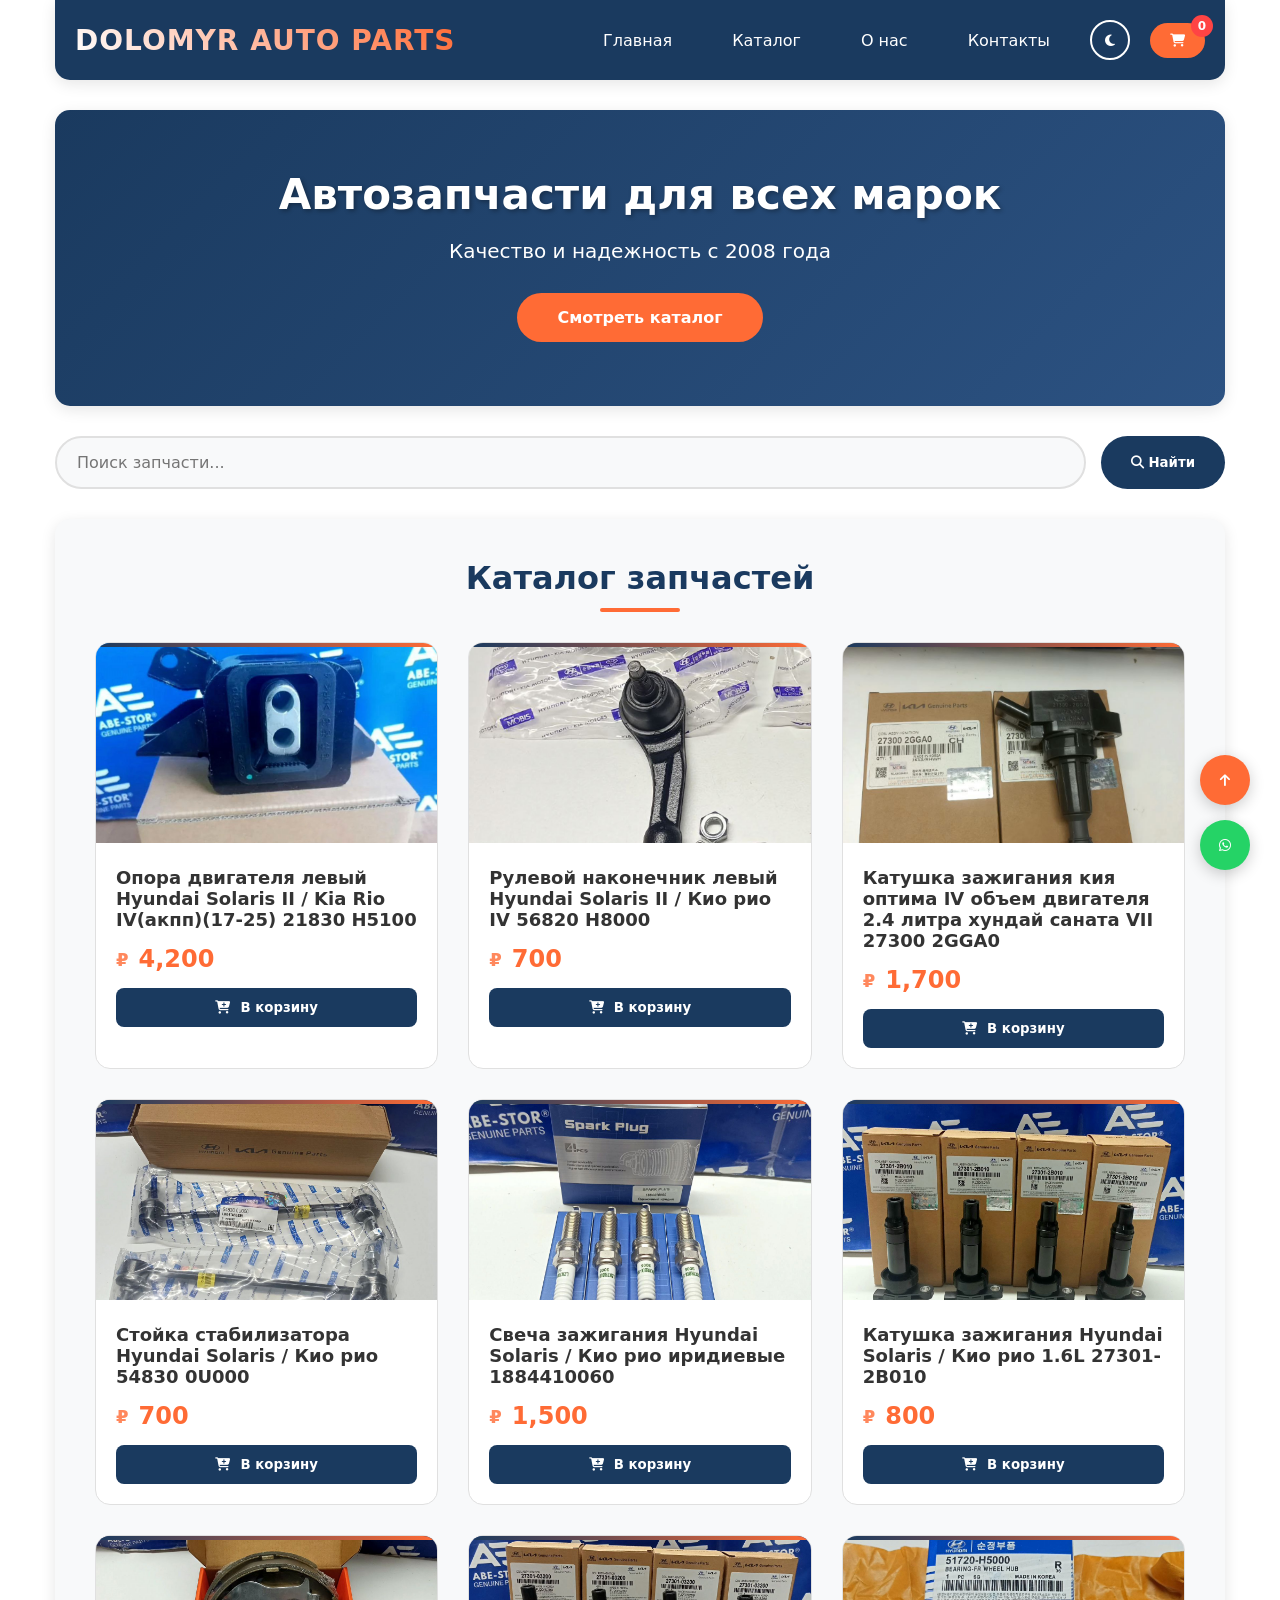
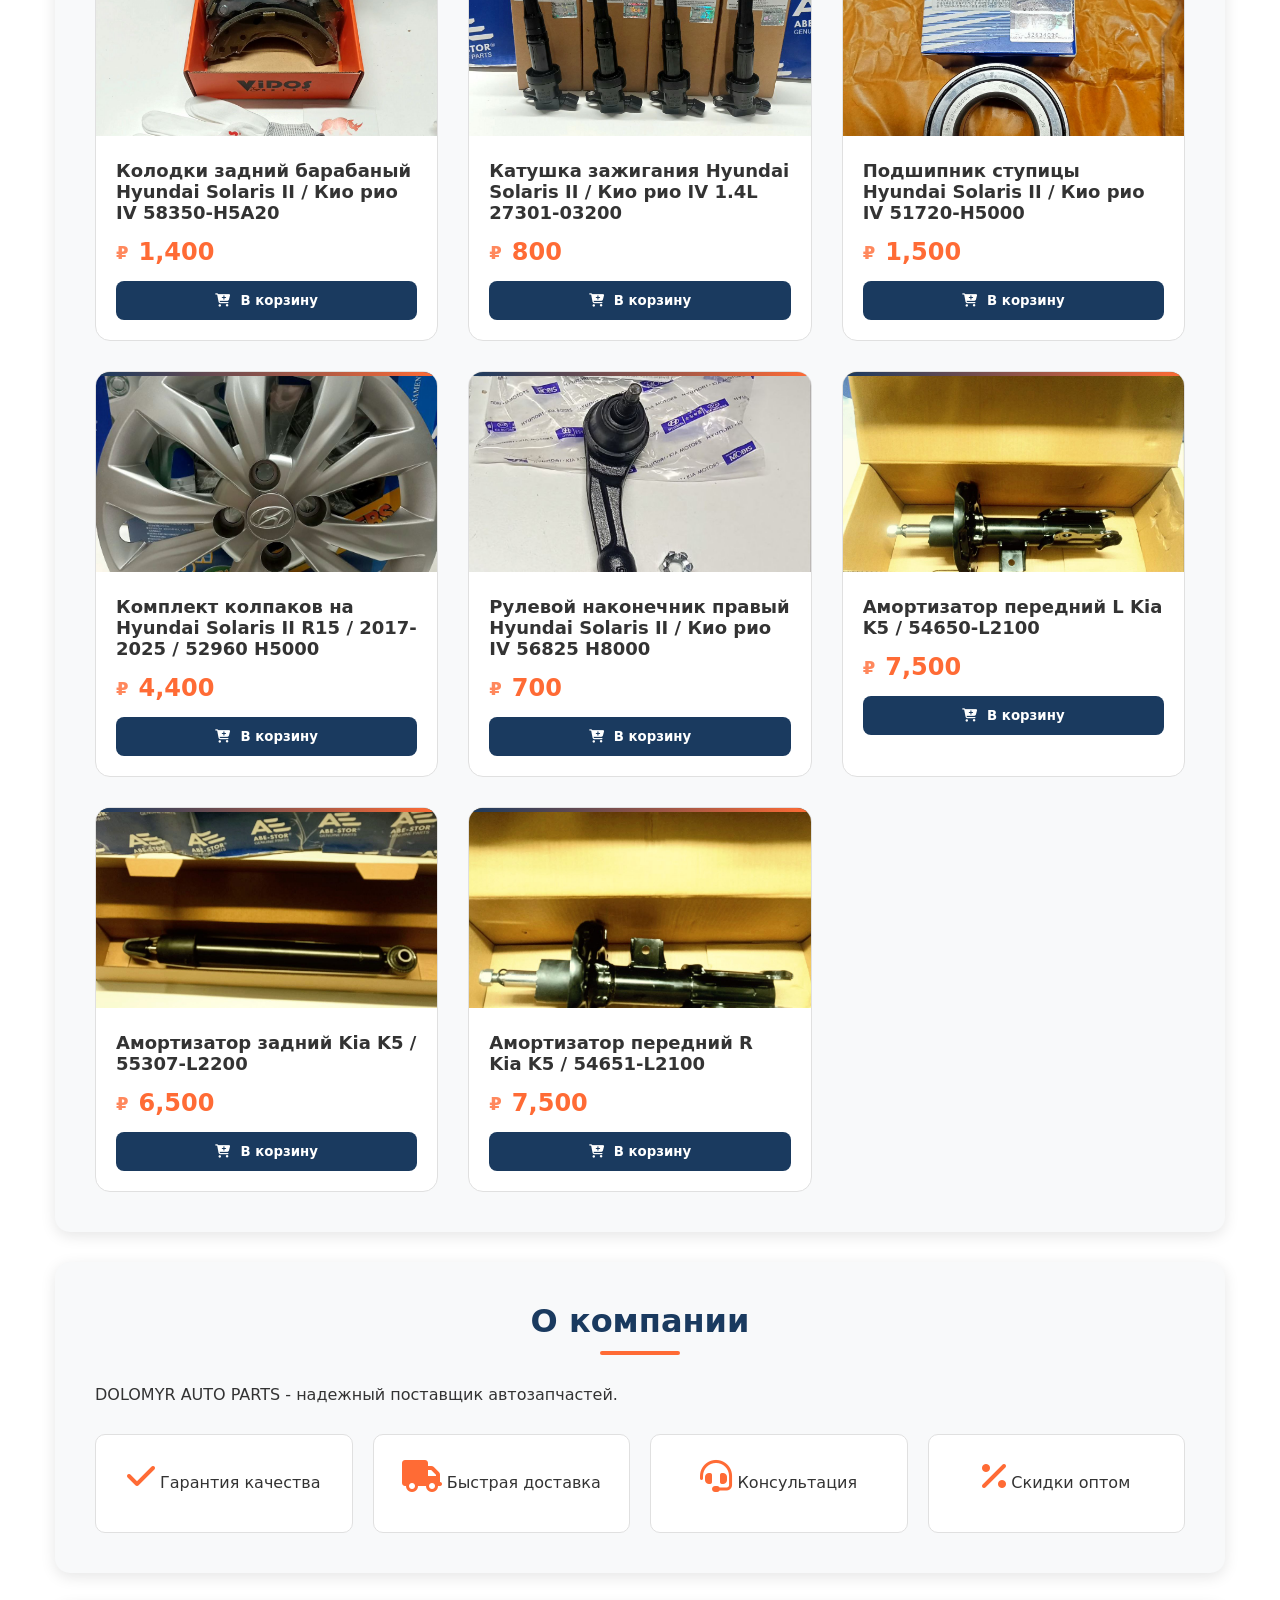
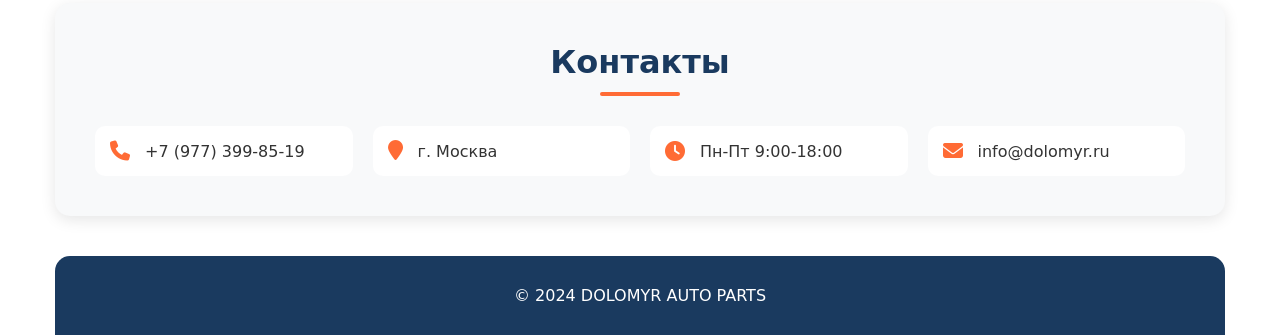
<file: index.html>
<!DOCTYPE html>
<html lang="ru">
<head>
<link rel="icon" href="img/logo.jpg" type="image/jpeg">
<meta name="google-site-verification" content="Jm6peryLXAGMh3PmU7p0UO3XrV27BBnXt-qcjT1yn9E" />
    <meta charset="UTF-8">
    <meta name="viewport" content="width=device-width, initial-scale=1.0">
    <title>DOLOMYR AUTO PARTS</title>
    <link rel="stylesheet" href="style.css">
    <link rel="stylesheet" href="https://cdnjs.cloudflare.com/ajax/libs/font-awesome/6.4.0/css/all.min.css">
</head>
<body class="light-mode">
    <header>
        <div class="logo">
            <h1>DOLOMYR AUTO PARTS</h1>
        </div>
        <nav>
            <a href="#home">Главная</a>
            <a href="#catalog">Каталог</a>
            <a href="#about">О нас</a>
            <a href="#contacts">Контакты</a>
            <button class="theme-toggle" onclick="toggleTheme()">
                <i class="fas fa-moon"></i>
            </button>
            <button class="cart-btn">
                <i class="fas fa-shopping-cart"></i>
                <span class="cart-count">0</span>
            </button>
        </nav>
    </header>

    <section id="home">
        <div class="hero-content">
            <h2>Автозапчасти для всех марок</h2>
            <p>Качество и надежность с 2008 года</p>
            <a href="#catalog" class="btn pulse-animation">Смотреть каталог</a>
        </div>
    </section>

    <div class="search">
        <input type="text" id="search" placeholder="Поиск запчасти...">
        <button onclick="searchProducts()"><i class="fas fa-search"></i> Найти</button>
    </div>

    <section id="catalog">
        <h2 class="section-title">Каталог запчастей</h2>
        <div class="products" id="products"></div>
    </section>

    <section id="about">
        <h2 class="section-title">О компании</h2>
        <div class="about-content">
            <p>DOLOMYR AUTO PARTS - надежный поставщик автозапчастей.</p>
            <div class="features">
                <div class="feature-item"><i class="fas fa-check"></i> Гарантия качества</div>
                <div class="feature-item"><i class="fas fa-truck"></i> Быстрая доставка</div>
                <div class="feature-item"><i class="fas fa-headset"></i> Консультация</div>
                <div class="feature-item"><i class="fas fa-percentage"></i> Скидки оптом</div>
            </div>
        </div>
    </section>

    <section id="contacts">
        <h2 class="section-title">Контакты</h2>
        <div class="contacts">
            <div class="contact-item"><i class="fas fa-phone"></i> +7 (977) 399-85-19</div>
            <div class="contact-item"><i class="fas fa-map-marker"></i> г. Москва</div>
            <div class="contact-item"><i class="fas fa-clock"></i> Пн-Пт 9:00-18:00</div>
            <div class="contact-item"><i class="fas fa-envelope"></i> info@dolomyr.ru</div>
        </div>
    </section>

    <footer>
        <p>© 2024 DOLOMYR AUTO PARTS</p>
    </footer>

    <div class="cart-modal" id="cartModal">
        <div class="cart-content">
            <h3><i class="fas fa-shopping-cart"></i> Корзина</h3>
            <div id="cartItems"></div>
            <div class="total">
                <p>Итого: <span id="total">0</span> ₽</p>
                <div class="cart-buttons">
                    <button onclick="checkout()" class="checkout-btn">Оформить заказ</button>
                    <button onclick="closeCart()" class="close-btn">Закрыть</button>
                </div>
            </div>
        </div>
    </div>

    <div class="floating-buttons">
        <button class="floating-btn" onclick="scrollToTop()">
            <i class="fas fa-arrow-up"></i>
        </button>
        <button class="floating-btn whatsapp" onclick="openWhatsApp()">
            <i class="fab fa-whatsapp"></i>
        </button>
    </div>

    <script src="script.js"></script>
</body>

</html>
</file>
<file: style.css>
* {
    margin: 0;
    padding: 0;
    box-sizing: border-box;
    font-family: 'Segoe UI', system-ui, sans-serif;
}

:root {
    --primary-color: #1a3a5f;
    --secondary-color: #ff6b35;
    --bg-color: #ffffff;
    --text-color: #333333;
    --card-bg: #f8f9fa;
    --border-color: #e0e0e0;
    --shadow: 0 4px 15px rgba(0,0,0,0.1);
    --transition: all 0.4s cubic-bezier(0.175, 0.885, 0.32, 1.275);
}

.dark-mode {
    --primary-color: #2c5282;
    --secondary-color: #ff8c5a;
    --bg-color: #1a1a2e;
    --text-color: #f0f0f0;
    --card-bg: #16213e;
    --border-color: #2d3748;
    --shadow: 0 4px 15px rgba(0,0,0,0.3);
}

body {
    background: var(--bg-color);
    color: var(--text-color);
    max-width: 1200px;
    margin: 0 auto;
    padding: 0 15px;
    transition: var(--transition);
    min-height: 100vh;
}

/* Анимации */
@keyframes fadeIn {
    from { opacity: 0; transform: translateY(30px); }
    to { opacity: 1; transform: translateY(0); }
}

@keyframes slideIn {
    from { transform: translateX(-100px); opacity: 0; }
    to { transform: translateX(0); opacity: 1; }
}

@keyframes pulse {
    0%, 100% { transform: scale(1); }
    50% { transform: scale(1.05); }
}

@keyframes bounce {
    0%, 20%, 50%, 80%, 100% { transform: translateY(0); }
    40% { transform: translateY(-10px); }
    60% { transform: translateY(-5px); }
}

@keyframes float {
    0%, 100% { transform: translateY(0); }
    50% { transform: translateY(-10px); }
}

@keyframes shake {
    0%, 100% { transform: translateX(0); }
    25% { transform: translateX(-5px); }
    75% { transform: translateX(5px); }
}

@keyframes glow {
    from { box-shadow: 0 0 10px var(--secondary-color); }
    to { box-shadow: 0 0 20px var(--secondary-color); }
}

@keyframes rotate {
    from { transform: rotate(0deg); }
    to { transform: rotate(360deg); }
}

/* Шапка */
header {
    background: var(--primary-color);
    color: white;
    padding: 20px;
    display: flex;
    justify-content: space-between;
    align-items: center;
    border-radius: 0 0 15px 15px;
    margin-bottom: 30px;
    animation: slideIn 0.8s ease-out;
    position: sticky;
    top: 0;
    z-index: 100;
    box-shadow: var(--shadow);
}

.logo h1 {
    font-size: 28px;
    font-weight: 700;
    letter-spacing: 1px;
    background: linear-gradient(45deg, white, #ff6b35);
    -webkit-background-clip: text;
    -webkit-text-fill-color: transparent;
    background-clip: text;
}

nav {
    display: flex;
    gap: 20px;
    align-items: center;
}

nav a {
    color: white;
    text-decoration: none;
    padding: 10px 20px;
    border-radius: 25px;
    transition: var(--transition);
    position: relative;
    overflow: hidden;
}

nav a::before {
    content: '';
    position: absolute;
    top: 0;
    left: -100%;
    width: 100%;
    height: 100%;
    background: var(--secondary-color);
    transition: var(--transition);
    z-index: -1;
}

nav a:hover::before {
    left: 0;
}

nav a:hover {
    transform: translateY(-3px);
    box-shadow: 0 5px 15px rgba(0,0,0,0.2);
}

.theme-toggle {
    background: transparent;
    border: 2px solid white;
    color: white;
    width: 40px;
    height: 40px;
    border-radius: 50%;
    cursor: pointer;
    transition: var(--transition);
    animation: float 3s ease-in-out infinite;
}

.theme-toggle:hover {
    background: white;
    color: var(--primary-color);
    transform: rotate(180deg);
}

.cart-btn {
    background: var(--secondary-color);
    color: white;
    border: none;
    padding: 10px 20px;
    border-radius: 25px;
    cursor: pointer;
    position: relative;
    transition: var(--transition);
    font-weight: 600;
}

.cart-btn:hover {
    transform: translateY(-3px) scale(1.05);
    box-shadow: 0 10px 20px rgba(255,107,53,0.3);
    animation: pulse 0.5s ease;
}
.cart-count {
    position: absolute;
    top: -8px;
    right: -8px;
    background: #ff4444;
    color: white;
    border-radius: 50%;
    width: 22px;
    height: 22px;
    font-size: 12px;
    display: flex;
    align-items: center;
    justify-content: center;
    animation: bounce 0.5s ease;
}

/* Герой */
#home {
    background: linear-gradient(135deg, var(--primary-color), #2c5282);
    color: white;
    text-align: center;
    padding: 60px 20px;
    border-radius: 15px;
    margin-bottom: 30px;
    animation: fadeIn 1s ease-out;
    position: relative;
    overflow: hidden;
}

#home::before {
    content: '';
    position: absolute;
    top: 0;
    left: 0;
    right: 0;
    bottom: 0;
    opacity: 0.1;
}

.hero-content {
    position: relative;
    z-index: 1;
}

#home h2 {
    font-size: 42px;
    margin-bottom: 20px;
    animation: fadeIn 1.2s ease-out 0.3s both;
    text-shadow: 2px 2px 4px rgba(0,0,0,0.3);
}

#home p {
    font-size: 20px;
    margin-bottom: 30px;
    opacity: 0.9;
    animation: fadeIn 1.4s ease-out 0.6s both;
}

.btn {
    background: var(--secondary-color);
    color: white;
    padding: 15px 40px;
    text-decoration: none;
    border-radius: 30px;
    font-weight: 600;
    display: inline-block;
    transition: var(--transition);
    border: none;
    cursor: pointer;
    position: relative;
    overflow: hidden;
}

.btn::after {
    content: '';
    position: absolute;
    top: 50%;
    left: 50%;
    width: 0;
    height: 0;
    border-radius: 50%;
    background: rgba(255,255,255,0.3);
    transform: translate(-50%, -50%);
    transition: width 0.6s, height 0.6s;
}

.btn:hover::after {
    width: 300px;
    height: 300px;
}

.btn:hover {
    transform: translateY(-5px);
    box-shadow: 0 15px 30px rgba(255,107,53,0.4);
}

.pulse-animation {
    animation: pulse 2s infinite;
}

/* Поиск */
.search {
    display: flex;
    margin: 30px 0;
    gap: 15px;
    animation: fadeIn 1s ease-out;
}

.search input {
    flex: 1;
    padding: 15px 20px;
    border: 2px solid var(--border-color);
    border-radius: 30px;
    font-size: 16px;
    background: var(--card-bg);
    color: var(--text-color);
    transition: var(--transition);
}

.search input:focus {
    outline: none;
    border-color: var(--secondary-color);
    transform: scale(1.02);
    box-shadow: 0 5px 20px rgba(255,107,53,0.1);
}

.search button {
    background: var(--primary-color);
    color: white;
    border: none;
    padding: 0 30px;
    cursor: pointer;
    border-radius: 30px;
    font-weight: 600;
    transition: var(--transition);
}

.search button:hover {
    background: var(--secondary-color);
    transform: translateX(5px);
    box-shadow: 0 5px 15px rgba(0,0,0,0.2);
}

/* Секции */
section {
    background: var(--card-bg);
    padding: 40px;
    margin: 30px 0;
    border-radius: 15px;
    box-shadow: var(--shadow);
    transition: var(--transition);
    animation: fadeIn 0.8s ease-out;
}

section:hover {
    transform: translateY(-5px);
    box-shadow: 0 15px 30px rgba(0,0,0,0.15);
}

.section-title {
    color: var(--primary-color);
    margin-bottom: 30px;
    font-size: 32px;
    text-align: center;
    position: relative;
    padding-bottom: 15px;
}

.section-title::after {
    content: '';
    position: absolute;
    bottom: 0;
    left: 50%;
    transform: translateX(-50%);
    width: 80px;
    height: 4px;
    background: var(--secondary-color);
    border-radius: 2px;
}

/* Товары */
.products {
    display: grid;
    grid-template-columns: repeat(auto-fill, minmax(280px, 1fr));
    gap: 30px;
}

.product {
    background: var(--bg-color);
    border-radius: 15px;
    overflow: hidden;
    transition: var(--transition);
    animation: fadeIn 0.6s ease-out;
    position: relative;
    border: 1px solid var(--border-color);
}

.product::before {
    content: '';
    position: absolute;
    top: 0;
    left: 0;
    right: 0;
    height: 4px;
    background: linear-gradient(90deg, var(--primary-color), var(--secondary-color));
}
.product:hover {
    transform: translateY(-10px) scale(1.02);
    box-shadow: 0 20px 40px rgba(0,0,0,0.15);
}

.product:hover img {
    transform: scale(1.1);
}

.product img {
    width: 100%;
    height: 200px;
    object-fit: cover;
    transition: var(--transition);
}

.product-info {
    padding: 20px;
}

.product h3 {
    font-size: 18px;
    margin-bottom: 10px;
    color: var(--text-color);
    font-weight: 600;
}

.price {
    color: var(--secondary-color);
    font-size: 24px;
    font-weight: 700;
    margin: 15px 0;
    display: flex;
    align-items: center;
    gap: 10px;
}

.price::before {
    content: '₽';
    font-size: 18px;
    opacity: 0.8;
}

.add-cart {
    background: var(--primary-color);
    color: white;
    border: none;
    padding: 12px;
    width: 100%;
    border-radius: 8px;
    cursor: pointer;
    font-weight: 600;
    transition: var(--transition);
    display: flex;
    align-items: center;
    justify-content: center;
    gap: 10px;
}

.add-cart:hover {
    background: var(--secondary-color);
    letter-spacing: 1px;
}

.add-cart:active {
    animation: shake 0.3s ease;
}

/* О нас */
.features {
    display: grid;
    grid-template-columns: repeat(auto-fit, minmax(200px, 1fr));
    gap: 20px;
    margin-top: 30px;
}

.feature-item {
    background: var(--bg-color);
    padding: 25px;
    border-radius: 10px;
    text-align: center;
    transition: var(--transition);
    border: 1px solid var(--border-color);
}

.feature-item:hover {
    transform: translateY(-5px);
    border-color: var(--secondary-color);
}

.feature-item i {
    color: var(--secondary-color);
    font-size: 32px;
    margin-bottom: 15px;
    animation: float 3s ease-in-out infinite;
}

/* Контакты */
.contacts {
    display: grid;
    grid-template-columns: repeat(auto-fit, minmax(250px, 1fr));
    gap: 20px;
    margin-top: 20px;
}

.contact-item {
    display: flex;
    align-items: center;
    gap: 15px;
    padding: 15px;
    background: var(--bg-color);
    border-radius: 10px;
    transition: var(--transition);
}

.contact-item:hover {
    transform: translateX(10px);
    background: var(--primary-color);
    color: white;
}

.contact-item i {
    color: var(--secondary-color);
    font-size: 20px;
}

/* Подвал */
footer {
    text-align: center;
    padding: 30px;
    background: var(--primary-color);
    color: white;
    margin-top: 40px;
    border-radius: 15px 15px 0 0;
    animation: fadeIn 1s ease-out;
}

/* Корзина */
.cart-modal {
    display: none;
    position: fixed;
    top: 0;
    right: 0;
    width: 400px;
    height: 100%;
    background: var(--card-bg);
    z-index: 1000;
    animation: slideIn 0.4s cubic-bezier(0.175, 0.885, 0.32, 1.275);
    border-left: 4px solid var(--secondary-color);
}

.cart-content {
    height: 100%;
    display: flex;
    flex-direction: column;
    padding: 20px;
}

.cart-content h3 {
    color: var(--primary-color);
    padding-bottom: 20px;
    border-bottom: 2px solid var(--border-color);
    margin-bottom: 20px;
    font-size: 24px;
}

#cartItems {
    flex: 1;
    overflow-y: auto;
    padding-right: 10px;
}

.cart-item {
    display: flex;
    justify-content: space-between;
    align-items: center;
    padding: 15px;
    margin-bottom: 10px;
    background: var(--bg-color);
    border-radius: 8px;
    animation: fadeIn 0.3s ease-out;
    border-left: 4px solid var(--secondary-color);
}

.cart-item:hover {
    transform: translateX(5px);
}

.remove {
    background: #ff4444;
    color: white;
    border: none;
    padding: 8px 15px;
    cursor: pointer;
    border-radius: 5px;
    transition: var(--transition);
}

.remove:hover {
    background: #cc0000;
    transform: rotate(90deg);
}

.total {
    padding-top: 20px;
    border-top: 2px solid var(--primary-color);
}

.total p {
    font-size: 24px;
    font-weight: 700;
    margin-bottom: 20px;
    color: var(--primary-color);
}

.cart-buttons {
    display: flex;
    gap: 10px;
}
.cart-buttons button {
    flex: 1;
    padding: 12px;
    border: none;
    border-radius: 8px;
    cursor: pointer;
    font-weight: 600;
    transition: var(--transition);
}

.checkout-btn {
    background: var(--secondary-color);
    color: white;
}

.checkout-btn:hover {
    background: #ff8c5a;
    animation: glow 1s infinite alternate;
}

.close-btn {
    background: #6c757d;
    color: white;
}

.close-btn:hover {
    background: #5a6268;
}

/* Плавающие кнопки */
.floating-buttons {
    position: fixed;
    bottom: 30px;
    right: 30px;
    display: flex;
    flex-direction: column;
    gap: 15px;
    z-index: 99;
}

.floating-btn {
    width: 50px;
    height: 50px;
    border-radius: 50%;
    border: none;
    background: var(--secondary-color);
    color: white;
    cursor: pointer;
    transition: var(--transition);
    box-shadow: 0 4px 15px rgba(0,0,0,0.2);
    animation: float 3s ease-in-out infinite;
}

.floating-btn:hover {
    transform: scale(1.1);
    box-shadow: 0 8px 25px rgba(0,0,0,0.3);
}

.floating-btn.whatsapp {
    background: #25D366;
    animation-delay: 0.5s;
}

/* Уведомления */
.notification {
    position: fixed;
    top: 20px;
    right: 20px;
    background: var(--secondary-color);
    color: white;
    padding: 15px 25px;
    border-radius: 8px;
    z-index: 1001;
    animation: slideIn 0.3s ease-out, fadeOut 0.3s ease-out 2.7s;
    box-shadow: var(--shadow);
}

/* Адаптивность */
@media (max-width: 768px) {
    header {
        flex-direction: column;
        gap: 15px;
    }
    
    nav {
        flex-wrap: wrap;
        justify-content: center;
    }
    
    .products {
        grid-template-columns: repeat(auto-fill, minmax(250px, 1fr));
    }
    
    .cart-modal {
        width: 100%;
    }
    
    .floating-buttons {
        bottom: 20px;
        right: 20px;
    }
}
</file>
